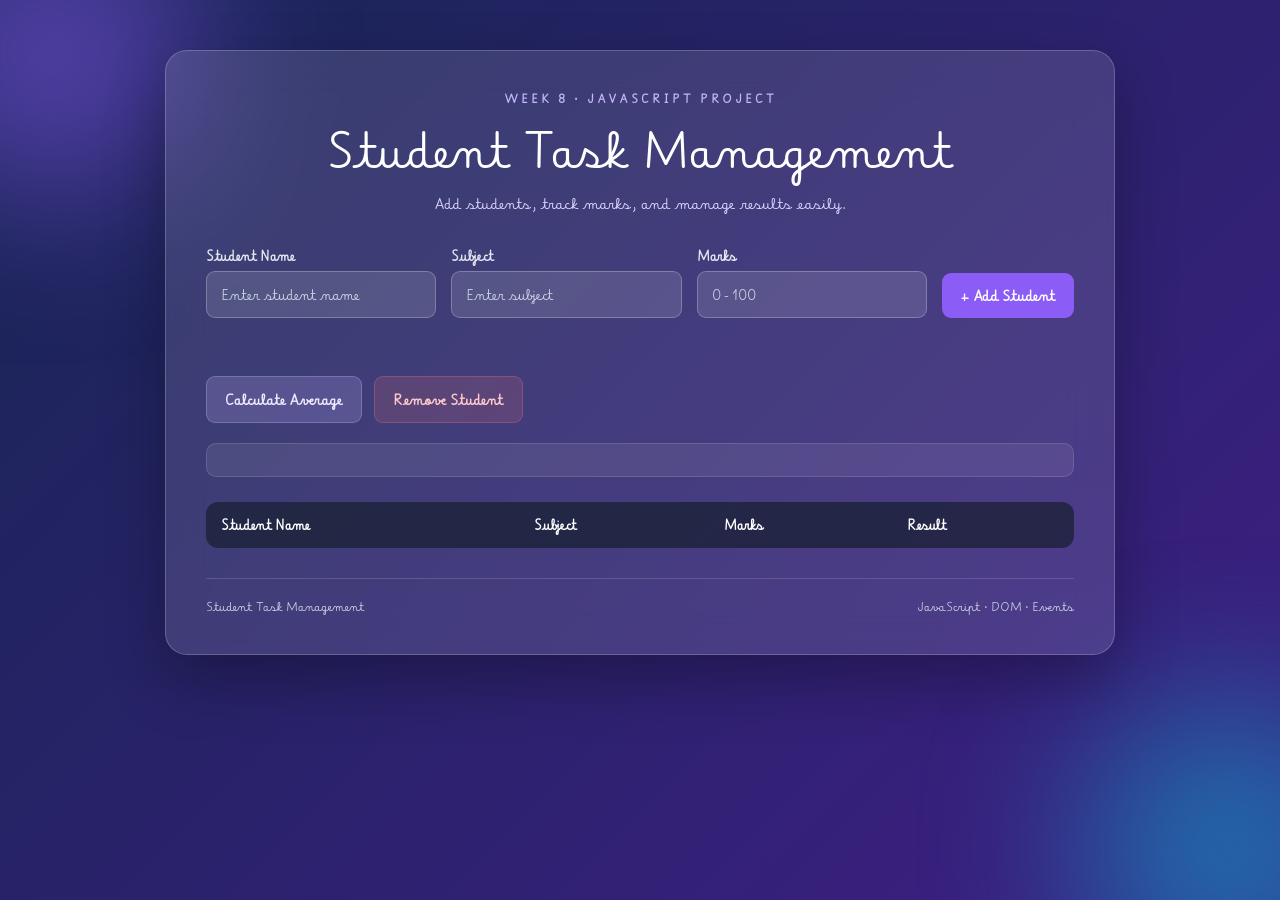
<file: index.html>
<!DOCTYPE html>
<html lang="en">

<head>
    <meta charset="UTF-8">
    <meta name="viewport" content="width=device-width, initial-scale=1.0">
    <title>Student Task Management</title>
    <link rel="stylesheet" href="style.css">
</head>

<body>

    <div class="container">

        <div class="header">
            <p class="tag">WEEK 8 • JAVASCRIPT PROJECT</p>
            <h1>Student Task Management</h1>
            <p class="subtitle">
                Add students, track marks, and manage results easily.
            </p>
        </div>

        <form id="StudentForm">

            <div class="input-group">
                <label>Student Name</label>
                <input type="text" id="name" placeholder="Enter student name">
            </div>

            <div class="input-group">
                <label>Subject</label>
                <input type="text" id="subject" placeholder="Enter subject">
            </div>

            <div class="input-group">
                <label>Marks</label>
                <input type="number" id="mark" placeholder="0 - 100" min="0" max="100">
            </div>

            <button type="submit" class="add-btn">
                + Add Student
            </button>

        </form>

        <p id="message"></p>

        <div class="actions">
            <button id="avg" class="action-btn">
                Calculate Average
            </button>

            <button id="rem" class="remove-btn">
                Remove Student
            </button>
        </div>

        <div id="average" class="average"></div>

        <div class="table-container">

            <table>

                <thead>
                    <tr>
                        <th>Student Name</th>
                        <th>Subject</th>
                        <th>Marks</th>
                        <th>Result</th>
                    </tr>
                </thead>

                <tbody id="TableBody"></tbody>

            </table>

        </div>

        <div class="footer">
            <span>Student Task Management</span>
            <span>JavaScript • DOM • Events</span>
        </div>

    </div>

    <script src="script.js"></script>

</body>

</html>
</file>
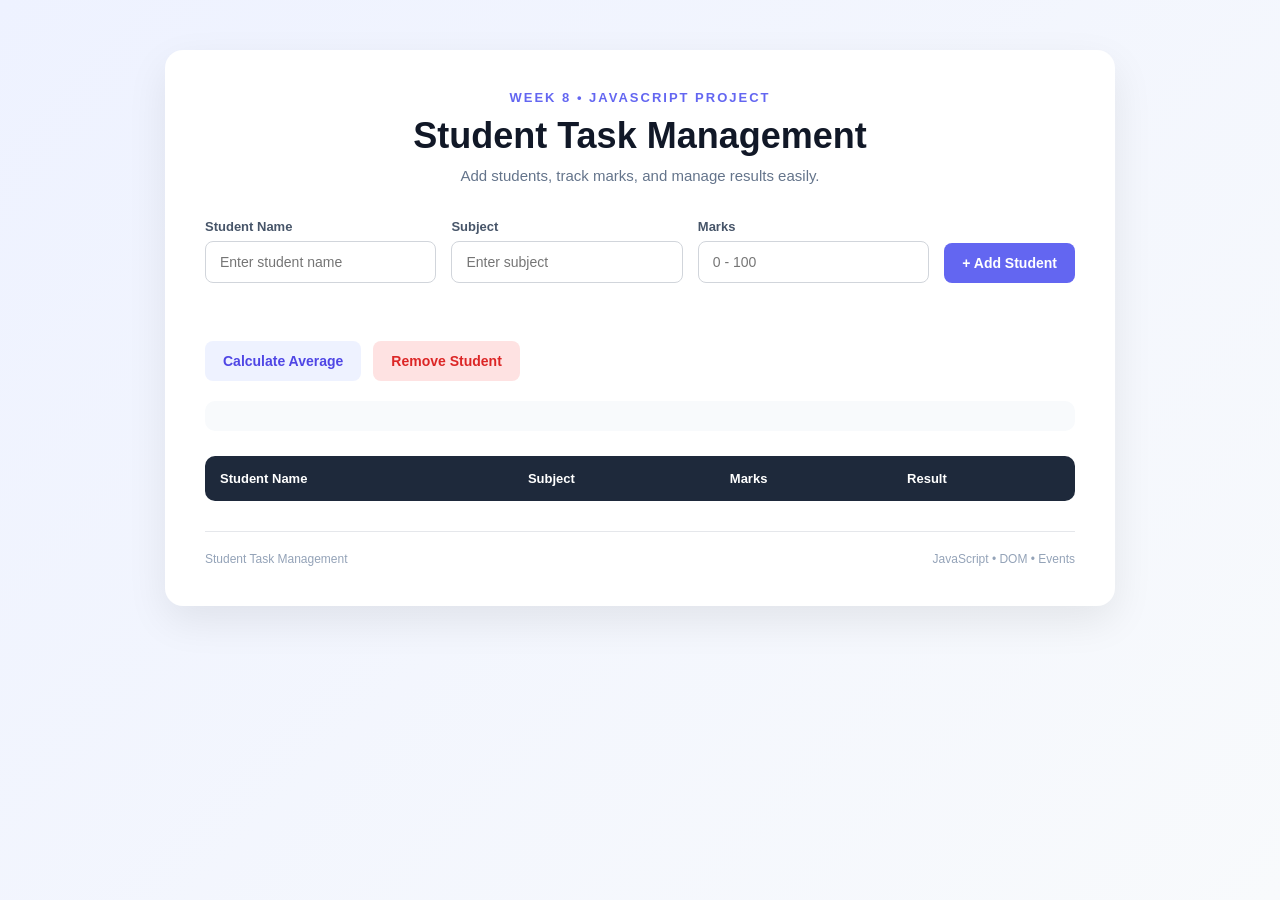
<file: index1.html>
<!DOCTYPE html>
<html lang="en">

<head>
    <meta charset="UTF-8">
    <meta name="viewport" content="width=device-width, initial-scale=1.0">
    <title>Student Task Management</title>
    <link rel="stylesheet" href="style1.css">
</head>

<body>

    <div class="container">

        <div class="header">
            <p class="tag">WEEK 8 • JAVASCRIPT PROJECT</p>
            <h1>Student Task Management</h1>
            <p class="subtitle">
                Add students, track marks, and manage results easily.
            </p>
        </div>

        <form id="StudentForm">
            <div class="input-group">
                <label>Student Name</label>
                <input
                    type="text"
                    id="name"
                    placeholder="Enter student name"
                >
            </div>
            <div class="input-group">
                <label>Subject</label>
                <input
                    type="text"
                    id="subject"
                    placeholder="Enter subject"
                >
            </div>
            <div class="input-group">
                <label>Marks</label>
                <input
                    type="number"
                    id="mark"
                    placeholder="0 - 100"
                    min="0"
                    max="100"
                >
            </div>
            <button type="submit" class="add-btn">
                + Add Student
            </button>
        </form>

        <p id="message"></p>

        <div class="actions">
            <button id="avg" class="action-btn">
                Calculate Average
            </button>
            <button id="rem" class="remove-btn">
                Remove Student
            </button>
        </div>

        <div id="average" class="average"></div>

        <div class="table-container">
            <table>
                <thead>
                    <tr>
                        <th>Student Name</th>
                        <th>Subject</th>
                        <th>Marks</th>
                        <th>Result</th>
                    </tr>
                </thead>
                <tbody id="TableBody"></tbody>
            </table>
        </div>

        <div class="footer">
            <span>Student Task Management</span>
            <span>JavaScript • DOM • Events</span>
        </div>

    </div>
    <script src="script1.js"></script>
</body>

</html>
</file>
<file: style.css>
@font-face {
    font-family: "Betania Patmos";
    src: url("BetaniaPatmos.ttf") format("truetype");
}

* {
    box-sizing: border-box;
    margin: 0;
    padding: 0;
    font-family: "Betania Patmos", serif;
}

body {
    min-height: 100vh;
    padding: 50px 20px;
    color: #ffffff;
    background: linear-gradient(
        -45deg,
        #0f172a,
        #312e81,
        #4c1d95,
        #172554
    );
    background-size: 400% 400%;
    animation: backgroundMove 12s ease infinite;
}

body::before,
body::after {
    content: "";
    position: fixed;
    width: 300px;
    height: 300px;
    border-radius: 50%;
    filter: blur(80px);
    z-index: -1;
    opacity: 0.5;
}

body::before {
    background: #8b5cf6;
    top: -100px;
    left: -100px;
    animation: floatOne 8s ease-in-out infinite;
}

body::after {
    background: #06b6d4;
    bottom: -100px;
    right: -100px;
    animation: floatTwo 10s ease-in-out infinite;
}

@keyframes backgroundMove {
    0% {
        background-position: 0% 50%;
    }

    50% {
        background-position: 100% 50%;
    }

    100% {
        background-position: 0% 50%;
    }
}

@keyframes floatOne {
    0%, 100% {
        transform: translate(0, 0);
    }

    50% {
        transform: translate(100px, 80px);
    }
}

@keyframes floatTwo {
    0%, 100% {
        transform: translate(0, 0);
    }

    50% {
        transform: translate(-100px, -80px);
    }
}

.container {
    max-width: 950px;
    margin: auto;
    padding: 40px;
    background: rgba(255, 255, 255, 0.12);
    backdrop-filter: blur(20px);
    -webkit-backdrop-filter: blur(20px);
    border: 1px solid rgba(255, 255, 255, 0.2);
    border-radius: 22px;
    box-shadow: 0 25px 60px rgba(0, 0, 0, 0.3);
}

.header {
    text-align: center;
    margin-bottom: 35px;
}

.tag {
    color: #c4b5fd;
    font-size: 12px;
    font-weight: bold;
    letter-spacing: 3px;
    margin-bottom: 12px;
}

h1 {
    font-size: 48px;
    font-weight: normal;
    margin-bottom: 12px;
}

.subtitle {
    color: #ddd6fe;
    font-size: 15px;
}

form {
    display: grid;
    grid-template-columns: 1fr 1fr 1fr auto;
    gap: 15px;
    align-items: end;
}

.input-group {
    display: flex;
    flex-direction: column;
    gap: 7px;
}

label {
    font-size: 13px;
    font-weight: bold;
    color: #e2e8f0;
}

input {
    width: 100%;
    padding: 13px 14px;
    background: rgba(255, 255, 255, 0.12);
    border: 1px solid rgba(255, 255, 255, 0.25);
    border-radius: 9px;
    outline: none;
    color: white;
    font-size: 14px;
}

input::placeholder {
    color: #cbd5e1;
}

input:focus {
    border-color: #c4b5fd;
    box-shadow: 0 0 0 3px rgba(196, 181, 253, 0.15);
}

button {
    border: none;
    border-radius: 9px;
    padding: 13px 18px;
    font-size: 14px;
    font-weight: bold;
    cursor: pointer;
    transition: 0.25s;
}

.add-btn {
    background: #8b5cf6;
    color: white;
}

.add-btn:hover {
    background: #7c3aed;
    transform: translateY(-3px);
    box-shadow: 0 8px 20px rgba(139, 92, 246, 0.4);
}

.actions {
    display: flex;
    gap: 12px;
    margin-top: 25px;
}

.action-btn {
    background: rgba(196, 181, 253, 0.2);
    color: #ede9fe;
    border: 1px solid rgba(196, 181, 253, 0.3);
}

.action-btn:hover {
    background: rgba(196, 181, 253, 0.3);
    transform: translateY(-2px);
}

.remove-btn {
    background: rgba(248, 113, 113, 0.15);
    color: #fecaca;
    border: 1px solid rgba(248, 113, 113, 0.3);
}

.remove-btn:hover {
    background: rgba(248, 113, 113, 0.25);
    transform: translateY(-2px);
}

#message {
    text-align: center;
    color: #86efac;
    font-size: 14px;
    font-weight: bold;
    margin-top: 15px;
    min-height: 18px;
}

.average {
    margin-top: 20px;
    padding: 16px;
    text-align: center;
    background: rgba(255, 255, 255, 0.08);
    border: 1px solid rgba(255, 255, 255, 0.12);
    border-radius: 10px;
    font-weight: bold;
    color: #ddd6fe;
}

.table-container {
    overflow-x: auto;
    margin-top: 25px;
}

table {
    width: 100%;
    border-collapse: collapse;
    border-radius: 12px;
    overflow: hidden;
    background: rgba(255, 255, 255, 0.08);
}

th {
    background: rgba(15, 23, 42, 0.7);
    color: white;
    padding: 15px;
    text-align: left;
    font-size: 13px;
}

td {
    padding: 15px;
    border-bottom: 1px solid rgba(255, 255, 255, 0.1);
    font-size: 14px;
}

tbody tr {
    transition: 0.25s;
}

tbody tr:hover {
    background: rgba(255, 255, 255, 0.1);
}

.fail {
    background: rgba(239, 68, 68, 0.25);
    color: #fecaca;
}

.fail:hover {
    background: rgba(239, 68, 68, 0.35);
}

.footer {
    display: flex;
    justify-content: space-between;
    margin-top: 30px;
    padding-top: 20px;
    border-top: 1px solid rgba(255, 255, 255, 0.15);
    color: #cbd5e1;
    font-size: 12px;
}

@media (max-width: 800px) {
    body {
        padding: 20px 10px;
    }

    .container {
        padding: 25px;
    }

    form {
        grid-template-columns: 1fr;
    }

    h1 {
        font-size: 28px;
    }

    .actions {
        flex-direction: column;
    }

    .footer {
        flex-direction: column;
        gap: 8px;
    }
}
</file>
<file: style1.css>
* {
    box-sizing: border-box;
    margin: 0;
    padding: 0;
}

body {
    font-family: Arial, sans-serif;
    background: linear-gradient(135deg, #eef2ff, #f8fafc);
    min-height: 100vh;
    padding: 50px 20px;
    color: #1e293b;
}

.container {
    max-width: 950px;
    margin: auto;
    background: white;
    border-radius: 18px;
    padding: 40px;
    box-shadow: 0 15px 40px rgba(0, 0, 0, 0.08);
}

.header {
    text-align: center;
    margin-bottom: 35px;
}

.tag {
    color: #6366f1;
    font-size: 13px;
    font-weight: bold;
    letter-spacing: 2px;
    margin-bottom: 10px;
}

h1 {
    font-size: 36px;
    color: #111827;
    margin-bottom: 10px;
}

.subtitle {
    color: #64748b;
    font-size: 15px;
}

form {
    display: grid;
    grid-template-columns: 1fr 1fr 1fr auto;
    gap: 15px;
    align-items: end;
}

.input-group {
    display: flex;
    flex-direction: column;
    gap: 7px;
}

label {
    font-size: 13px;
    font-weight: bold;
    color: #475569;
}

input {
    width: 100%;
    padding: 12px 14px;
    border: 1px solid #d1d5db;
    border-radius: 8px;
    outline: none;
    font-size: 14px;
    transition: 0.2s;
}

input:focus {
    border-color: #6366f1;
    box-shadow: 0 0 0 3px rgba(99, 102, 241, 0.12);
}

button {
    border: none;
    border-radius: 8px;
    padding: 12px 18px;
    font-size: 14px;
    font-weight: bold;
    cursor: pointer;
    transition: 0.2s;
}

.add-btn {
    background: #6366f1;
    color: white;
}

.add-btn:hover {
    background: #4f46e5;
    transform: translateY(-1px);
}

.actions {
    display: flex;
    gap: 12px;
    margin-top: 25px;
}

.action-btn {
    background: #eef2ff;
    color: #4f46e5;
}

.action-btn:hover {
    background: #e0e7ff;
}

.remove-btn {
    background: #fee2e2;
    color: #dc2626;
}

.remove-btn:hover {
    background: #fecaca;
}

#message {
    text-align: center;
    color: #16a34a;
    font-size: 14px;
    font-weight: bold;
    margin-top: 15px;
    min-height: 18px;
}

.average {
    margin-top: 20px;
    padding: 15px;
    text-align: center;
    background: #f8fafc;
    border-radius: 10px;
    font-weight: bold;
    color: #334155;
}

.table-container {
    overflow-x: auto;
    margin-top: 25px;
}

table {
    width: 100%;
    border-collapse: collapse;
    overflow: hidden;
    border-radius: 10px;
}

th {
    background: #1e293b;
    color: white;
    padding: 15px;
    text-align: left;
    font-size: 13px;
}

td {
    padding: 14px 15px;
    border-bottom: 1px solid #e5e7eb;
    font-size: 14px;
}

tbody tr:hover {
    background: #f8fafc;
}

.fail {
    background: #fee2e2;
    color: #b91c1c;
}

.footer {
    display: flex;
    justify-content: space-between;
    margin-top: 30px;
    padding-top: 20px;
    border-top: 1px solid #e5e7eb;
    color: #94a3b8;
    font-size: 12px;
}

@media (max-width: 800px) {

    .container {
        padding: 25px;
    }

    form {
        grid-template-columns: 1fr;
    }

    h1 {
        font-size: 28px;
    }

    .actions {
        flex-direction: column;
    }

    .footer {
        flex-direction: column;
        gap: 8px;
    }
}
</file>
